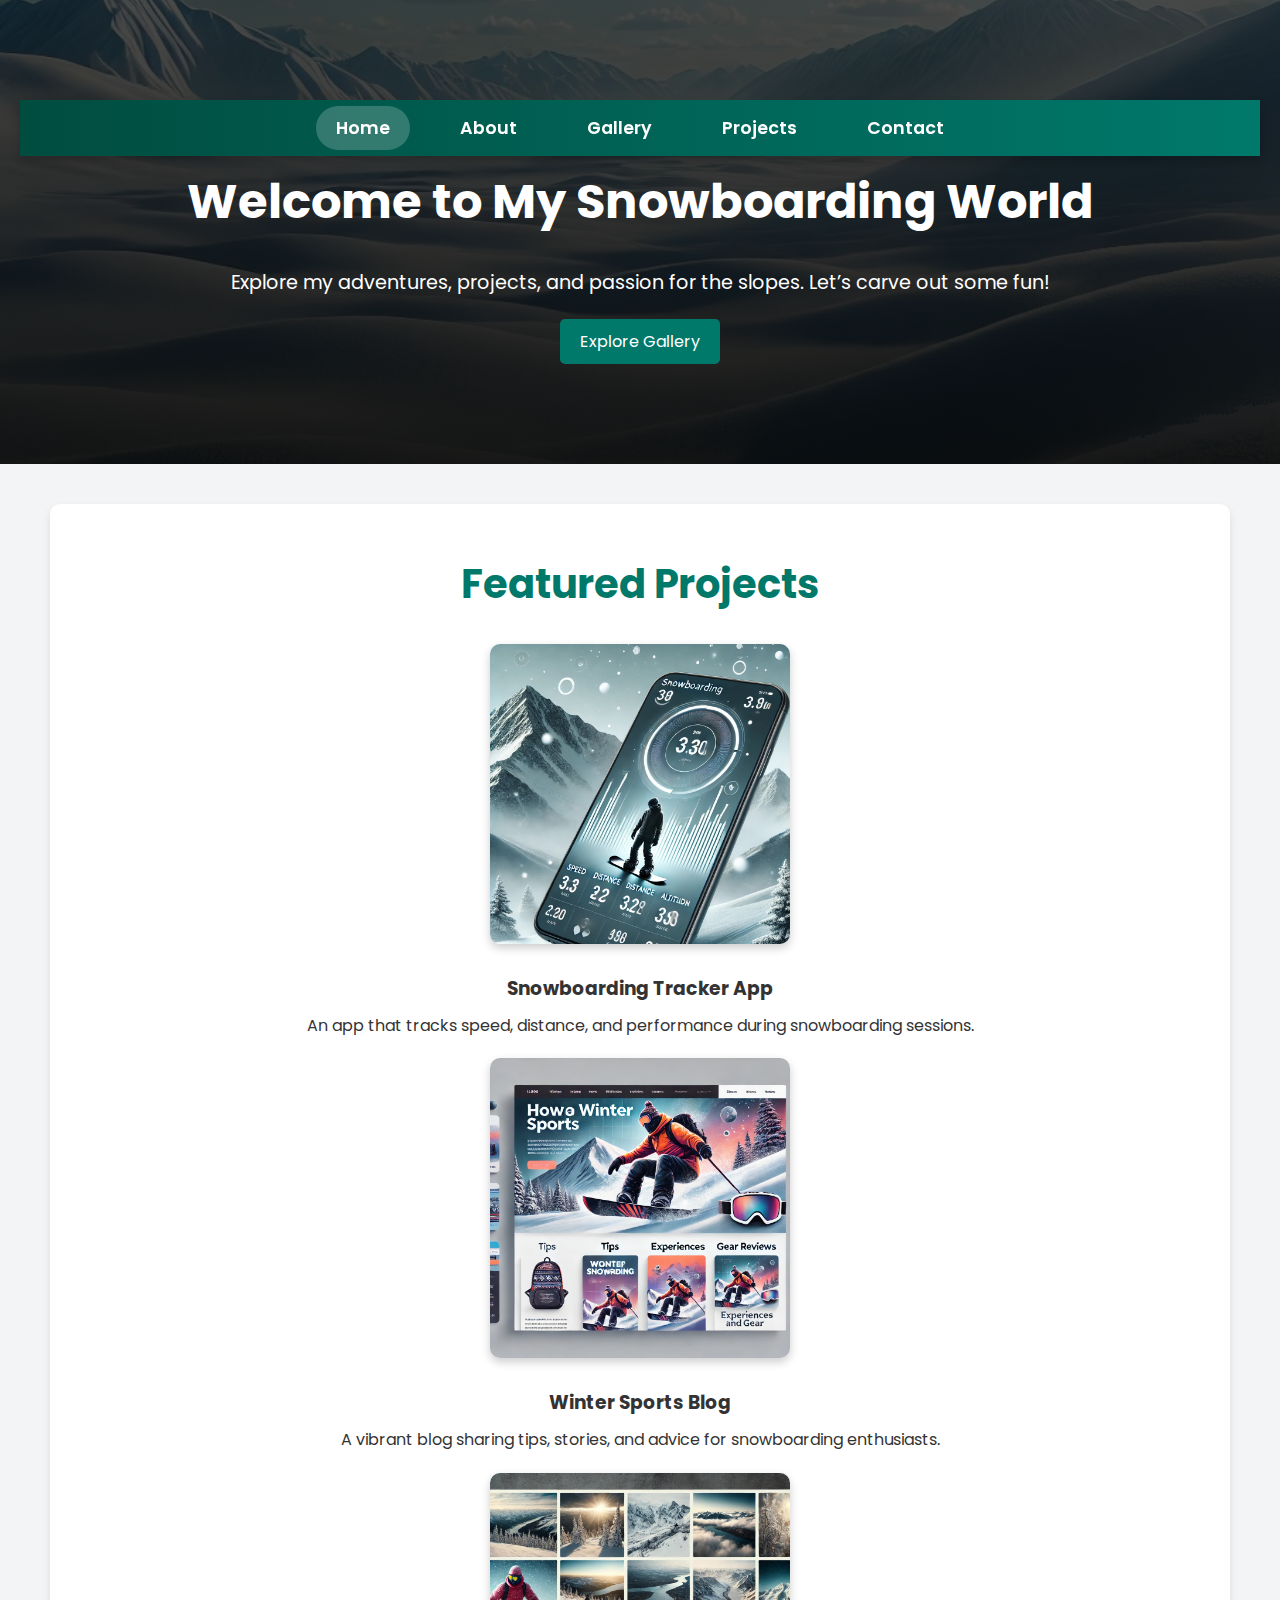
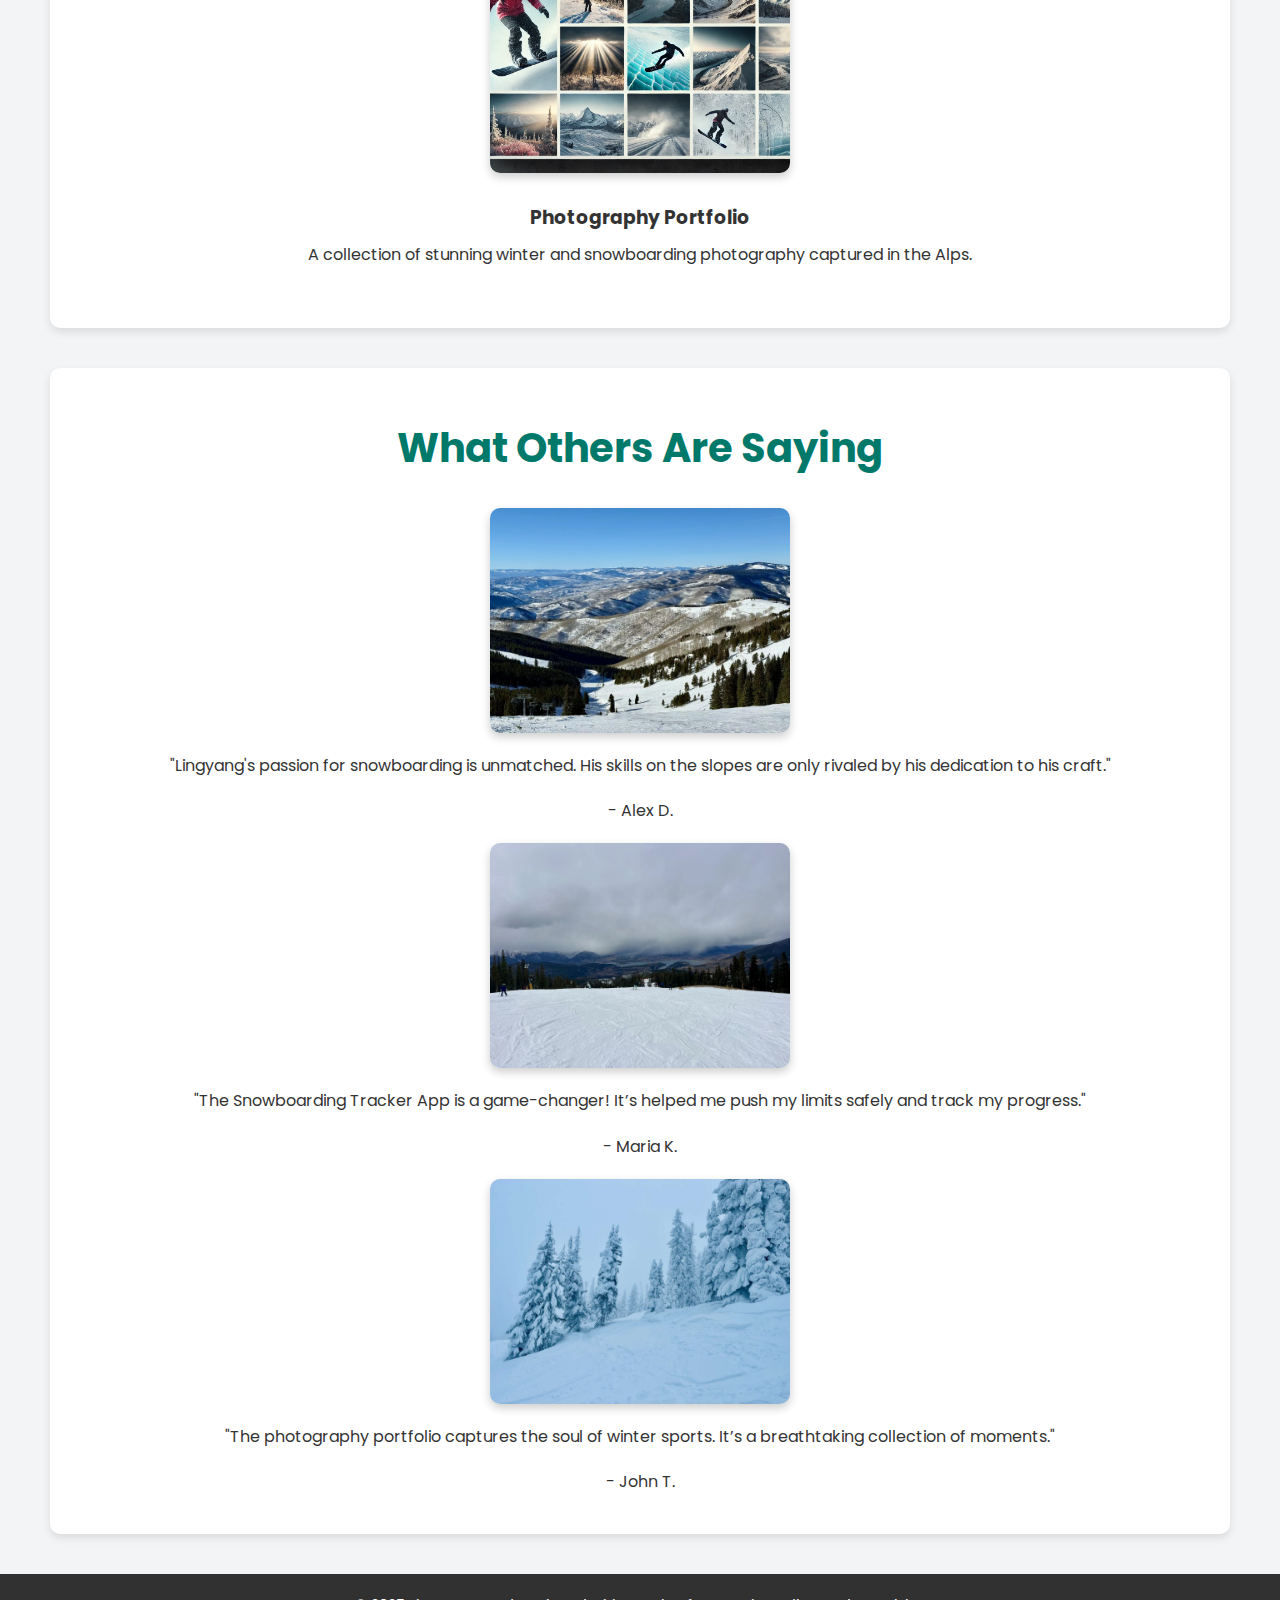
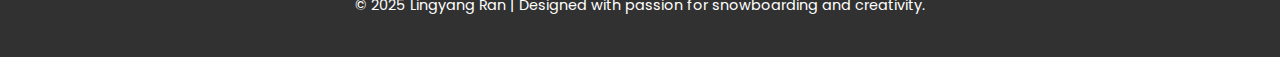
<file: responsive/index.html>
<!DOCTYPE html>
<html lang="en">
<head>
    <meta charset="UTF-8">
    <meta name="viewport" content="width=device-width, initial-scale=1.0">
    <meta name="description" content="Welcome to my stunning snowboarding portfolio.">
    <title>Snowboarding Portfolio - Lingyang Ran</title>
    <link href="https://fonts.googleapis.com/css2?family=Poppins:wght@400;600&display=swap" rel="stylesheet">
    <link rel="stylesheet" href="css/navbar.css">
    <link rel="stylesheet" href="css/styles.css">
    <link rel="stylesheet" href="css/animations.css">
</head>
<body>
    <!-- Header Section -->
    <header class="hero-section">
        <nav>
            <ul class="navbar">
                <li><a href="index.html" class="active">Home</a></li>
                <li><a href="about/about.html">About</a></li>
                <li><a href="gallery/gallery.html">Gallery</a></li>
                <li><a href="projects/projects.html">Projects</a></li>
                <li><a href="contact/contact.html">Contact</a></li>
            </ul>
        </nav>
        <div class="hero-content">
            <h1>Welcome to My Snowboarding World</h1>
            <p>Explore my adventures, projects, and passion for the slopes. Let’s carve out some fun!</p>
            <a href="gallery/gallery.html" class="cta-button">Explore Gallery</a>
        </div>
    </header>

    <!-- Featured Section -->
    <section class="featured">
        <h2>Featured Projects</h2>
        <div class="project-cards">
            <div class="card">
                <img src="images/project1.jpg" alt="Snowboarding App">
                <h3>Snowboarding Tracker App</h3>
                <p>An app that tracks speed, distance, and performance during snowboarding sessions.</p>
            </div>
            <div class="card">
                <img src="images/project2.jpg" alt="Winter Sports Blog">
                <h3>Winter Sports Blog</h3>
                <p>A vibrant blog sharing tips, stories, and advice for snowboarding enthusiasts.</p>
            </div>
            <div class="card">
                <img src="images/project3.jpg" alt="Photography Portfolio">
                <h3>Photography Portfolio</h3>
                <p>A collection of stunning winter and snowboarding photography captured in the Alps.</p>
            </div>
        </div>
    </section>

    <!-- Testimonials Section -->
    <section class="testimonials">
        <h2>What Others Are Saying</h2>
        <div class="testimonial-slider">
            <div class="testimonial">
                <img src="images/testimonial1.jpg" alt="Testimonial 1">
                <p>"Lingyang's passion for snowboarding is unmatched. His skills on the slopes are only rivaled by his dedication to his craft."</p>
                <span>- Alex D.</span>
            </div>
            <div class="testimonial">
                <img src="images/testimonial2.jpg" alt="Testimonial 2">
                <p>"The Snowboarding Tracker App is a game-changer! It’s helped me push my limits safely and track my progress."</p>
                <span>- Maria K.</span>
            </div>
            <div class="testimonial">
                <img src="images/testimonial3.jpg" alt="Testimonial 3">
                <p>"The photography portfolio captures the soul of winter sports. It’s a breathtaking collection of moments."</p>
                <span>- John T.</span>
            </div>
        </div>
    </section>

    <!-- Footer -->
    <footer>
        <p>© 2025 Lingyang Ran | Designed with passion for snowboarding and creativity.</p>
    </footer>
</body>
</html>
</file>
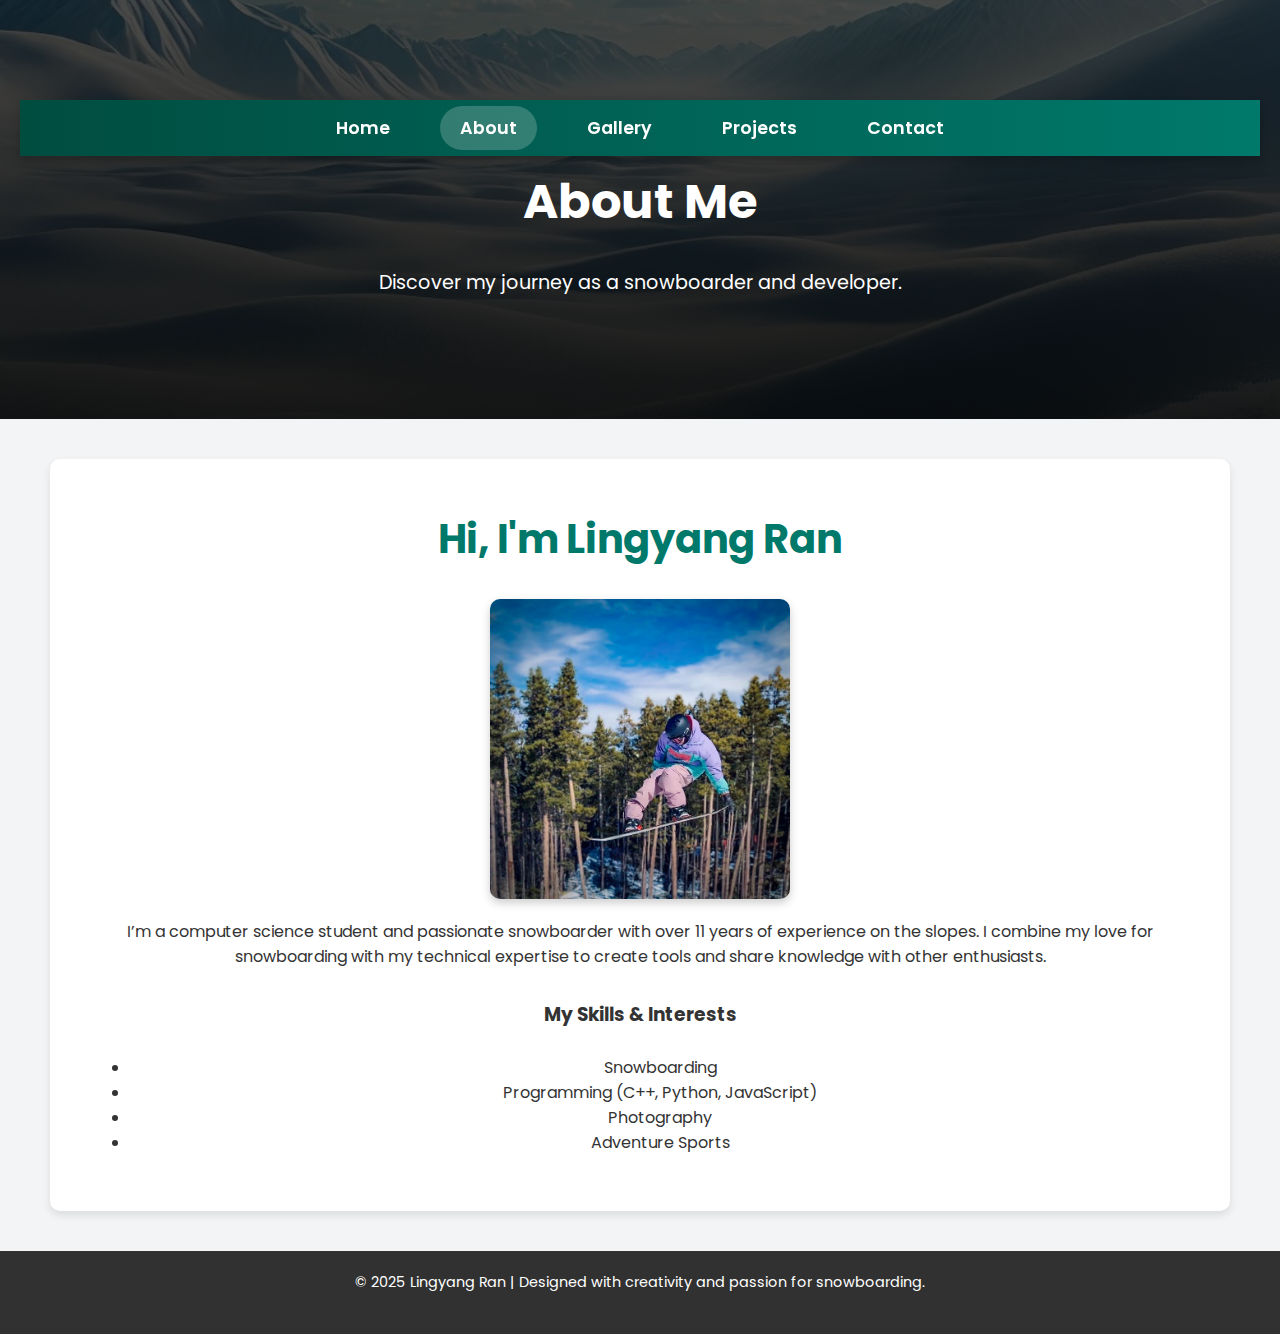
<file: responsive/about/about.html>
<!DOCTYPE html>
<html lang="en">
<head>
    <meta charset="UTF-8">
    <meta name="viewport" content="width=device-width, initial-scale=1.0">
    <meta name="description" content="Learn more about me and my passion for snowboarding.">
    <title>About Me - Snowboarding Enthusiast</title>
    <link href="https://fonts.googleapis.com/css2?family=Poppins:wght@400;600&display=swap" rel="stylesheet">
    <link rel="stylesheet" href="../css/navbar.css">
    <link rel="stylesheet" href="../css/styles.css">
    <link rel="stylesheet" href="../css/animations.css">
</head>
<body>
    <!-- Header Section -->
    <header class="hero-section">
        <nav>
            <ul class="navbar">
                <li><a href="../index.html">Home</a></li>
                <li><a href="../about/about.html" class="active">About</a></li>
                <li><a href="../gallery/gallery.html">Gallery</a></li>
                <li><a href="../projects/projects.html">Projects</a></li>
                <li><a href="../contact/contact.html">Contact</a></li>
            </ul>
        </nav>
        <div class="hero-content">
            <h1>About Me</h1>
            <p>Discover my journey as a snowboarder and developer.</p>
        </div>
    </header>

    <!-- About Section -->
    <section>
        <h2>Hi, I'm Lingyang Ran</h2>
        <img src="../images/profile.jpg" alt="Lingyang Ran">
        <p>I’m a computer science student and passionate snowboarder with over 11 years of experience on the slopes. I combine my love for snowboarding with my technical expertise to create tools and share knowledge with other enthusiasts.</p>

        <h3>My Skills & Interests</h3>
        <ul>
            <li>Snowboarding</li>
            <li>Programming (C++, Python, JavaScript)</li>
            <li>Photography</li>
            <li>Adventure Sports</li>
        </ul>
    </section>

    <!-- Footer -->
    <footer>
        <p>© 2025 Lingyang Ran | Designed with creativity and passion for snowboarding.</p>
    </footer>
</body>
</html>
</file>
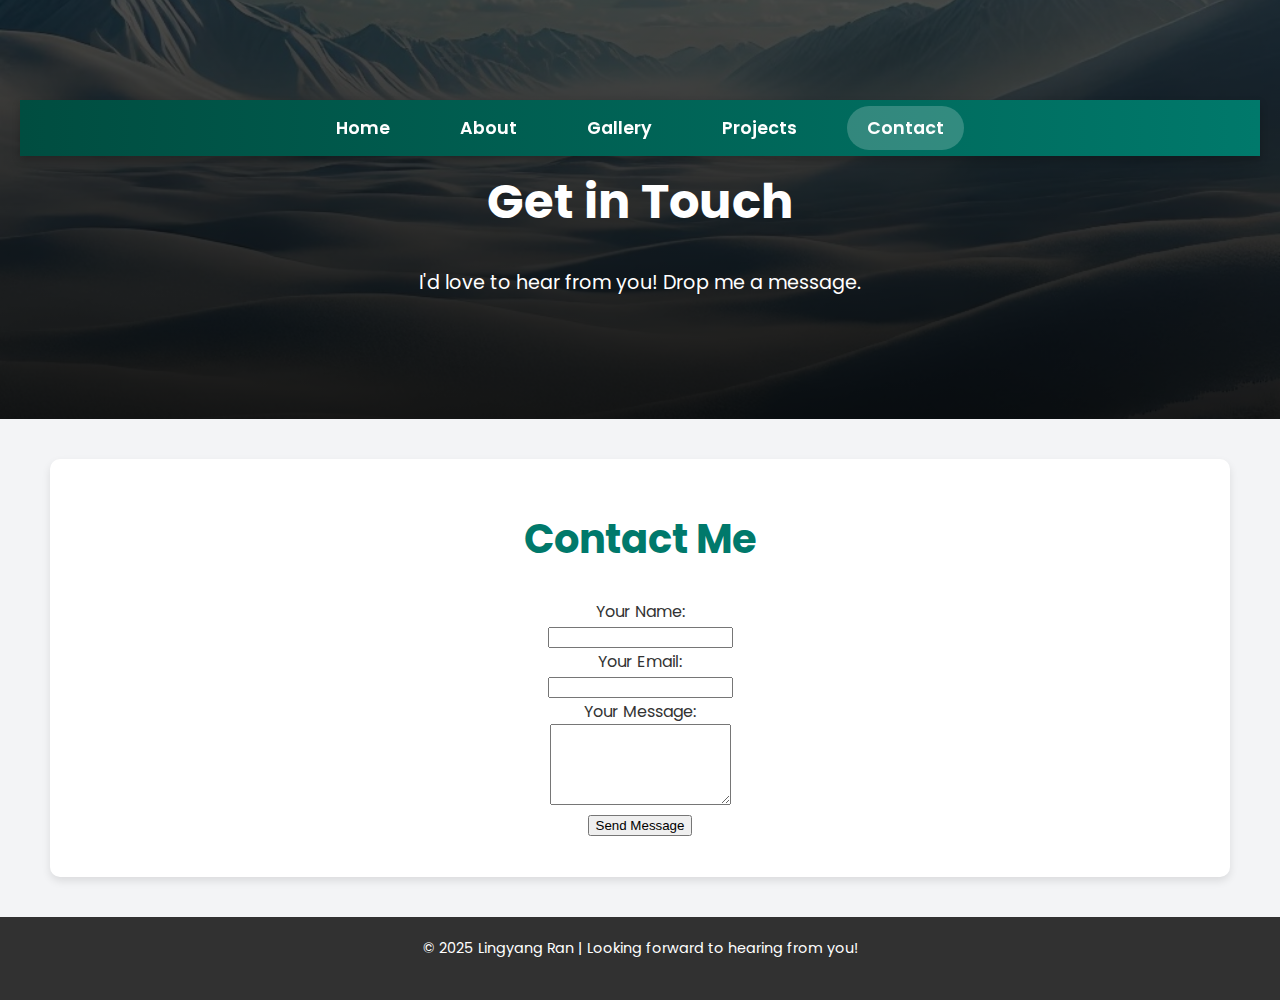
<file: responsive/contact/contact.html>
<!DOCTYPE html>
<html lang="en">
<head>
    <meta charset="UTF-8">
    <meta name="viewport" content="width=device-width, initial-scale=1.0">
    <meta name="description" content="Contact me for collaborations or snowboarding tips.">
    <title>Contact - Snowboarding Enthusiast</title>
    <link href="https://fonts.googleapis.com/css2?family=Poppins:wght@400;600&display=swap" rel="stylesheet">
    <link rel="stylesheet" href="../css/navbar.css">
    <link rel="stylesheet" href="../css/styles.css">
    <link rel="stylesheet" href="../css/animations.css">
</head>
<body>
    <!-- Header Section -->
    <header class="hero-section">
        <nav>
            <ul class="navbar">
                <li><a href="../index.html">Home</a></li>
                <li><a href="../about/about.html">About</a></li>
                <li><a href="../gallery/gallery.html">Gallery</a></li>
                <li><a href="../projects/projects.html">Projects</a></li>
                <li><a href="../contact/contact.html" class="active">Contact</a></li>
            </ul>
        </nav>
        <div class="hero-content">
            <h1>Get in Touch</h1>
            <p>I'd love to hear from you! Drop me a message.</p>
        </div>
    </header>

    <!-- Contact Section -->
    <section>
        <h2>Contact Me</h2>
        <form action="mailto:example@example.com" method="get">
            <label for="name">Your Name:</label><br>
            <input type="text" id="name" name="name" required><br>

            <label for="email">Your Email:</label><br>
            <input type="email" id="email" name="email" required><br>

            <label for="message">Your Message:</label><br>
            <textarea id="message" name="message" rows="5" required></textarea><br>

            <button type="submit" class="cta-button">Send Message</button>
        </form>
    </section>

    <!-- Footer -->
    <footer>
        <p>© 2025 Lingyang Ran | Looking forward to hearing from you!</p>
    </footer>
</body>
</html>
</file>
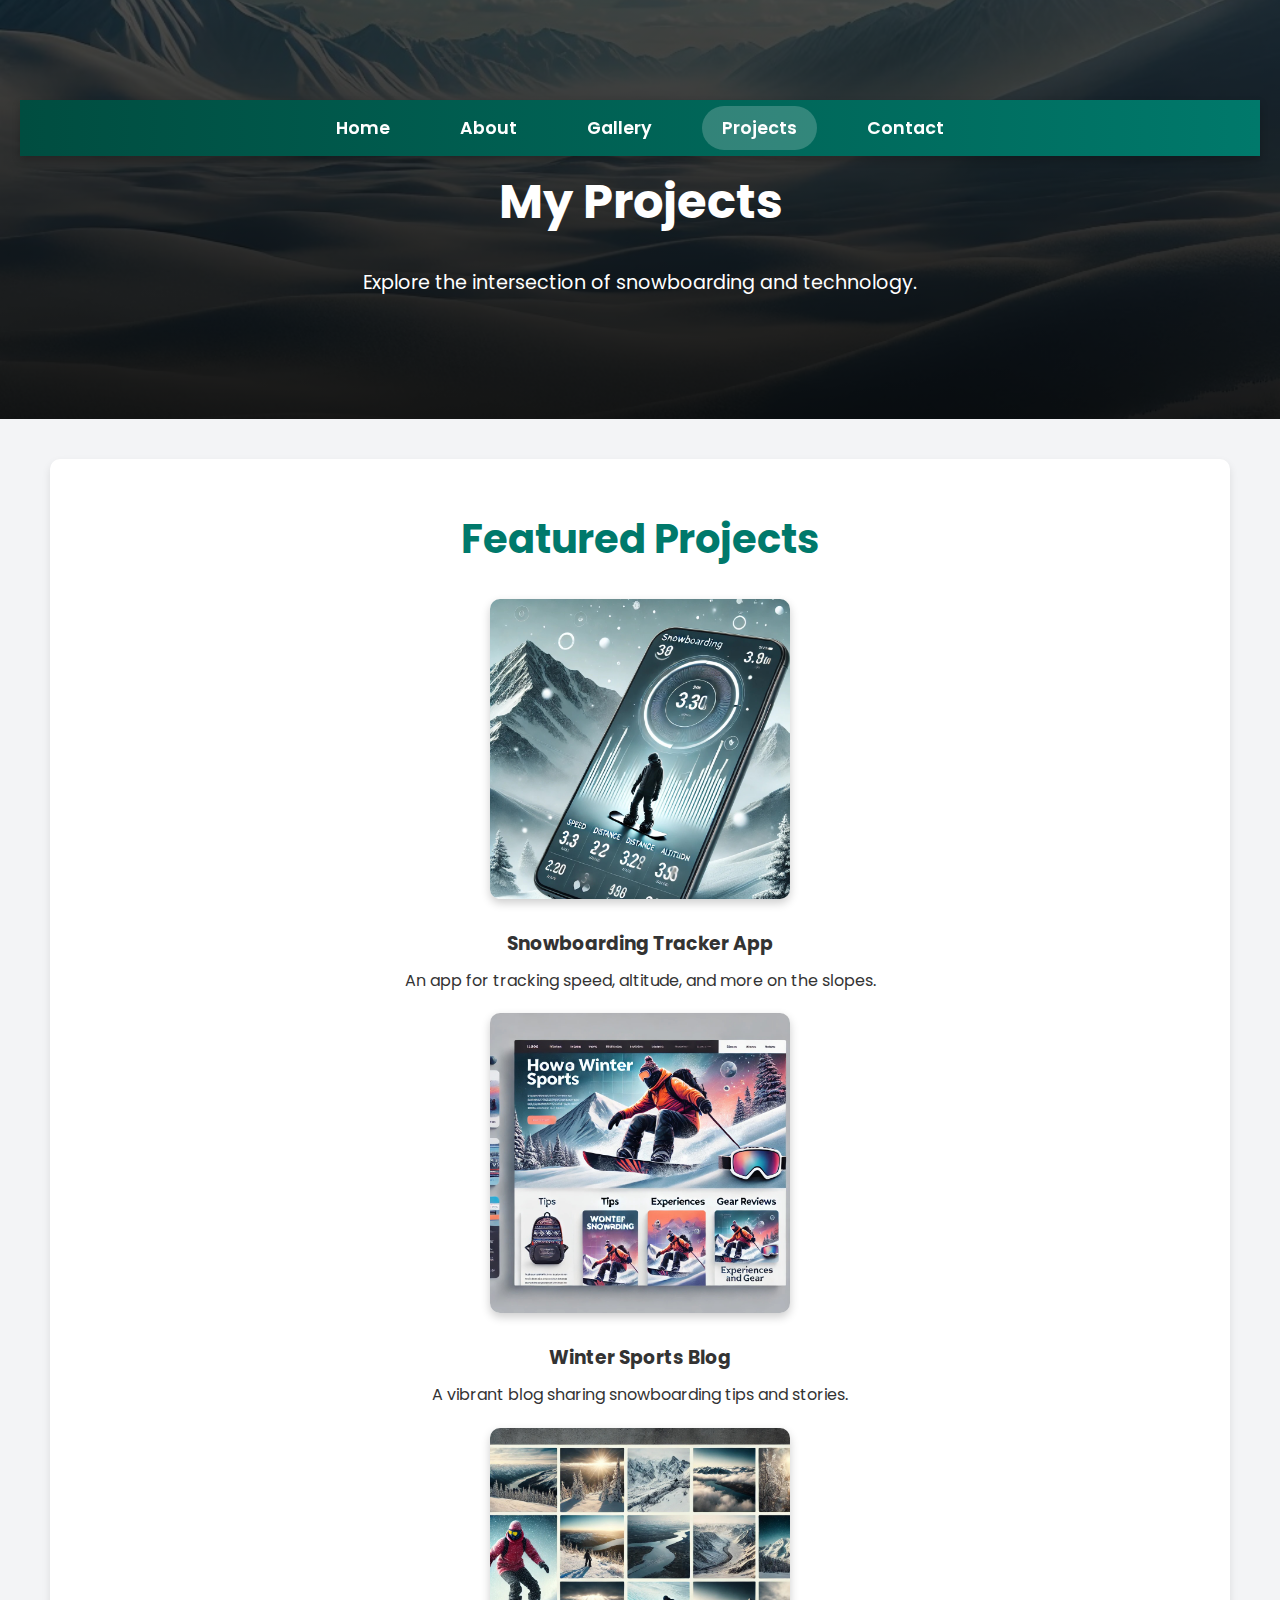
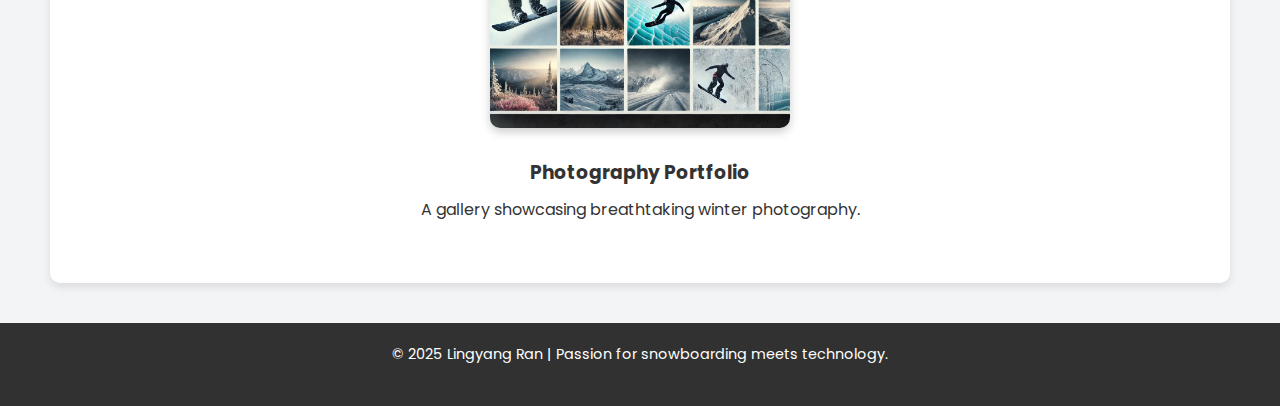
<file: responsive/projects/projects.html>
<!DOCTYPE html>
<html lang="en">
<head>
    <meta charset="UTF-8">
    <meta name="viewport" content="width=device-width, initial-scale=1.0">
    <meta name="description" content="Explore my snowboarding and tech projects.">
    <title>Projects - Snowboarding Enthusiast</title>
    <link href="https://fonts.googleapis.com/css2?family=Poppins:wght@400;600&display=swap" rel="stylesheet">
    <link rel="stylesheet" href="../css/navbar.css">
    <link rel="stylesheet" href="../css/styles.css">
    <link rel="stylesheet" href="../css/animations.css">
</head>
<body>
    <!-- Header Section -->
    <header class="hero-section">
        <nav>
            <ul class="navbar">
                <li><a href="../index.html">Home</a></li>
                <li><a href="../about/about.html">About</a></li>
                <li><a href="../gallery/gallery.html">Gallery</a></li>
                <li><a href="../projects/projects.html" class="active">Projects</a></li>
                <li><a href="../contact/contact.html">Contact</a></li>
            </ul>
        </nav>
        <div class="hero-content">
            <h1>My Projects</h1>
            <p>Explore the intersection of snowboarding and technology.</p>
        </div>
    </header>

    <!-- Projects Section -->
    <section>
        <h2>Featured Projects</h2>
        <div class="project-cards">
            <div class="card fadeIn">
                <img src="../images/project1.jpg" alt="Tracker App">
                <h3>Snowboarding Tracker App</h3>
                <p>An app for tracking speed, altitude, and more on the slopes.</p>
            </div>
            <div class="card fadeIn">
                <img src="../images/project2.jpg" alt="Sports Blog">
                <h3>Winter Sports Blog</h3>
                <p>A vibrant blog sharing snowboarding tips and stories.</p>
            </div>
            <div class="card fadeIn">
                <img src="../images/project3.jpg" alt="Photography Portfolio">
                <h3>Photography Portfolio</h3>
                <p>A gallery showcasing breathtaking winter photography.</p>
            </div>
        </div>
    </section>

    <!-- Footer -->
    <footer>
        <p>© 2025 Lingyang Ran | Passion for snowboarding meets technology.</p>
    </footer>
</body>
</html>
</file>
<file: responsive/css/navbar.css>
/* Navbar Styling */
.navbar {
    list-style-type: none;
    margin: 0;
    padding: 0;
    display: flex;
    justify-content: center;
    background: linear-gradient(to right, #004d40, #00796b);
    padding: 15px 20px;
    box-shadow: 0px 4px 8px rgba(0, 0, 0, 0.2);
    position: sticky;
    top: 0;
    z-index: 100;
}

.navbar li {
    margin: 0 15px;
}

.navbar a {
    text-decoration: none;
    color: white;
    font-weight: 600;
    font-size: 1.1rem;
    padding: 10px 20px;
    border-radius: 30px;
    transition: all 0.3s ease-in-out;
}

.navbar a:hover {
    background: white;
    color: #00796b;
    transform: scale(1.1);
}

.navbar a.active {
    background: rgba(255, 255, 255, 0.2);
    color: white;
}

/* Responsive Navbar */
@media (max-width: 768px) {
    .navbar {
        flex-direction: column;
        align-items: center;
    }

    .navbar li {
        margin: 10px 0;
    }

    .navbar a {
        font-size: 1rem;
        padding: 8px 15px;
    }
}

@media (max-width: 375px) {
    .navbar a {
        font-size: 0.9rem;
        padding: 8px 12px;
    }
}
</file>
<file: responsive/css/styles.css>
/* General Styles */
body {
    font-family: 'Poppins', sans-serif;
    margin: 0;
    padding: 0;
    background-color: #f3f4f6;
    color: #333;
}

h1, h2, h3 {
    margin: 0;
    padding: 10px 0;
}

p {
    margin: 0 0 20px;
    line-height: 1.6;
}

a {
    text-decoration: none;
}

/* Hero Section */
.hero-section {
    background: linear-gradient(to bottom, rgba(0, 0, 0, 0.7), rgba(0, 0, 0, 0.9)), url('../images/bg-snow.jpg') no-repeat center center/cover;
    color: white;
    text-align: center;
    padding: 100px 20px;
}

.hero-section .hero-content h1 {
    font-size: 3rem;
    margin-bottom: 20px;
}

.hero-section .hero-content p {
    font-size: 1.2rem;
}

.hero-section .cta-button {
    display: inline-block;
    background: #00796b;
    color: white;
    padding: 10px 20px;
    border-radius: 5px;
    font-size: 1rem;
    transition: all 0.3s ease-in-out;
}

.hero-section .cta-button:hover {
    background: #004d40;
    transform: scale(1.1);
}

/* Section Styling */
section {
    margin: 40px auto;
    padding: 40px;
    max-width: 1100px;
    background: white;
    border-radius: 10px;
    box-shadow: 0px 4px 8px rgba(0, 0, 0, 0.1);
    text-align: center;
}

section h2 {
    font-size: 2.5rem;
    color: #00796b;
    margin-bottom: 20px;
}

/* General Image Styling */
section img {
    max-width: 100%;
    height: auto;
    width: 300px;
    border-radius: 10px;
    margin: 20px auto;
    display: block;
    box-shadow: 0px 4px 10px rgba(0, 0, 0, 0.2);
}

/* Responsive Images */
@media (max-width: 768px) {
    section img {
        width: 250px;
    }
}

@media (max-width: 375px) {
    section img {
        width: 200px;
    }
}

/* Footer */
footer {
    background: rgba(0, 0, 0, 0.8);
    color: white;
    text-align: center;
    padding: 20px 0;
    margin-top: 30px;
    font-size: 0.9rem;
}
</file>
<file: responsive/css/animations.css>
/* Keyframes for fade-in animation */
@keyframes fadeIn {
    from {
        opacity: 0;
    }
    to {
        opacity: 1;
    }
}

/* Keyframes for fade-in from top */
@keyframes fadeInDown {
    from {
        opacity: 0;
        transform: translateY(-20px);
    }
    to {
        opacity: 1;
        transform: translateY(0);
    }
}

/* Keyframes for fade-in from bottom */
@keyframes fadeInUp {
    from {
        opacity: 0;
        transform: translateY(20px);
    }
    to {
        opacity: 1;
        transform: translateY(0);
    }
}

/* Animation for buttons on hover */
@keyframes buttonHover {
    from {
        transform: scale(1);
    }
    to {
        transform: scale(1.1);
    }
}

/* Universal Content Animations */
.hero-content h1,
section h2 {
    animation: fadeInDown 1.5s ease;
}

.hero-content p,
section p {
    animation: fadeInUp 1.5s ease;
}

.cta-button {
    animation: fadeIn 2s ease;
}
</file>
